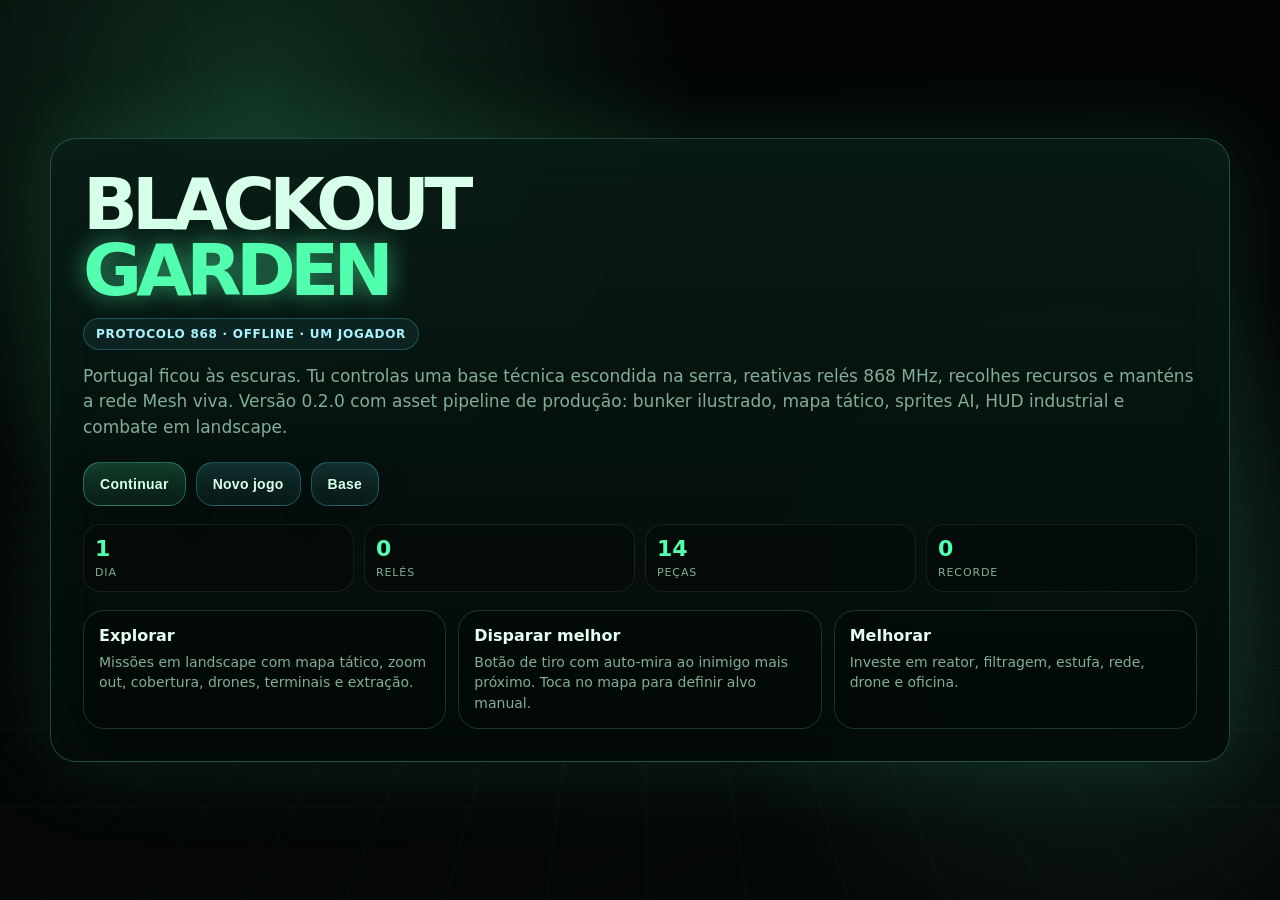
<file: web/index.html>
<!doctype html>
<html lang="pt-PT">
<head>
  <meta charset="utf-8" />
  <meta name="viewport" content="width=device-width, initial-scale=1, viewport-fit=cover, user-scalable=no" />
  <meta name="theme-color" content="#050906" />
  <meta name="mobile-web-app-capable" content="yes" />
  <meta name="apple-mobile-web-app-capable" content="yes" />
  <title>Blackout Garden: Protocolo 868</title>
  <link rel="manifest" href="manifest.webmanifest" />
  <link rel="stylesheet" href="style.css" />
</head>
<body>
  <canvas id="game" aria-label="Blackout Garden Protocolo 868"></canvas>
  <div id="uiRoot"></div>
  <script src="game.js"></script>
</body>
</html>
</file>
<file: web/style.css>
:root {
  --bg: #050906;
  --panel: rgba(5, 15, 12, 0.78);
  --panel2: rgba(10, 29, 23, 0.90);
  --line: rgba(118, 255, 190, 0.25);
  --text: #d7ffe9;
  --muted: #82ad98;
  --accent: #52ffae;
  --cyan: #5fdfff;
  --warn: #ffc85b;
  --danger: #ff5d6c;
}
* { box-sizing: border-box; }
html, body {
  margin: 0;
  height: 100%;
  overflow: hidden;
  background: #050906;
  color: var(--text);
  font-family: Inter, ui-sans-serif, system-ui, -apple-system, BlinkMacSystemFont, "Segoe UI", sans-serif;
  touch-action: none;
  user-select: none;
  -webkit-user-select: none;
  -webkit-tap-highlight-color: transparent;
}
#game {
  width: 100vw;
  height: 100dvh;
  display: block;
  background: #050906;
}
#uiRoot { position: fixed; inset: 0; pointer-events: none; }
.screen {
  position: absolute; inset: 0; pointer-events: auto;
  display: flex; align-items: center; justify-content: center;
  padding: max(14px, env(safe-area-inset-top)) 14px max(14px, env(safe-area-inset-bottom));
  background:
    radial-gradient(circle at 20% 12%, rgba(82,255,174,.18), transparent 34%),
    radial-gradient(circle at 84% 68%, rgba(95,223,255,.12), transparent 30%),
    linear-gradient(160deg, rgba(2,3,2,.96), rgba(5,9,6,.97));
  overflow: hidden;
}
.screen::before {
  content: ""; position: absolute; inset: -30%; opacity: .22;
  background-image:
    linear-gradient(rgba(82,255,174,.08) 1px, transparent 1px),
    linear-gradient(90deg, rgba(82,255,174,.07) 1px, transparent 1px);
  background-size: 38px 38px;
  transform: perspective(560px) rotateX(64deg) translateY(160px);
}
.menu-card, .base-card, .pause-card {
  position: relative;
  width: min(720px, calc(100vw - 22px));
  max-height: calc(100dvh - 28px);
  overflow: auto;
  border: 1px solid var(--line);
  border-radius: 26px;
  background: linear-gradient(180deg, rgba(9,28,22,.90), rgba(3,10,8,.93));
  box-shadow: 0 0 90px rgba(82,255,174,.12), inset 0 0 80px rgba(95,223,255,.025);
  padding: clamp(18px, 5vw, 32px);
  backdrop-filter: blur(14px);
}
h1 { margin: 0; font-size: clamp(34px, 11vw, 72px); letter-spacing: -0.08em; line-height: .92; text-transform: uppercase; }
h1 span { color: var(--accent); text-shadow: 0 0 24px rgba(82,255,174,.55); }
.subtitle { margin: 14px 0 0; color: var(--muted); font-size: clamp(14px, 3.7vw, 17px); line-height: 1.5; }
.badge { display:inline-block; margin-top: 14px; border: 1px solid rgba(95,223,255,.25); color: #aaf3ff; border-radius: 999px; padding: 8px 12px; font-weight: 800; background: rgba(95,223,255,.07); font-size: 12px; letter-spacing:.06em; text-transform: uppercase; }
.actions { display: flex; flex-wrap: wrap; gap: 10px; margin-top: 22px; }
button {
  pointer-events: auto; cursor: pointer; border: 1px solid rgba(82,255,174,.34); border-radius: 17px;
  color: var(--text); background: linear-gradient(180deg, rgba(82,255,174,.18), rgba(82,255,174,.05));
  padding: 13px 16px; font-weight: 900; letter-spacing: .02em; font-size: 14px;
  box-shadow: 0 10px 30px rgba(0,0,0,.28), inset 0 0 18px rgba(82,255,174,.04);
}
button.secondary { border-color: rgba(95,223,255,.28); background: linear-gradient(180deg, rgba(95,223,255,.14), rgba(95,223,255,.04)); }
button.danger { border-color: rgba(255,93,108,.38); background: linear-gradient(180deg, rgba(255,93,108,.13), rgba(255,93,108,.04)); }
button:active { transform: translateY(1px) scale(.99); }
.grid2, .grid3, .upgrades { display:grid; grid-template-columns: 1fr; gap: 12px; margin-top: 18px; }
.panel, .upgrade {
  border: 1px solid rgba(118,255,190,.18); border-radius: 21px; background: rgba(1,8,6,.42); padding: 15px;
}
.panel h3, .upgrade h4 { margin: 0 0 7px; font-size: 16px; color: #e7fff2; }
.panel p, .upgrade small { margin: 0; color: var(--muted); line-height: 1.45; font-size: 14px; }
.upgrade .cost { margin-top: 10px; color: var(--warn); font-weight: 900; font-size: 13px; }
.stats { display: grid; grid-template-columns: repeat(2, minmax(0,1fr)); gap: 10px; margin-top: 18px; }
.stat { border: 1px solid rgba(255,255,255,.08); border-radius: 18px; padding: 11px; background: rgba(0,0,0,.22); }
.stat b { display: block; font-size: 22px; color: var(--accent); }
.stat span { color: var(--muted); font-size: 11px; text-transform: uppercase; letter-spacing: .08em; }
.hud {
  position: absolute;
  left: max(10px, env(safe-area-inset-left));
  right: max(10px, env(safe-area-inset-right));
  top: max(8px, env(safe-area-inset-top));
  display: grid; gap: 7px; pointer-events: none;
}
.hud-panel { border: 1px solid rgba(118,255,190,.19); background: rgba(2,8,6,.60); backdrop-filter: blur(12px); border-radius: 17px; padding: 9px 11px; box-shadow: 0 0 40px rgba(0,0,0,.22); }
.hud-top { display:flex; justify-content: space-between; gap: 10px; align-items: center; font-size: 11px; color: var(--muted); text-transform: uppercase; letter-spacing:.08em; }
.bars { display:grid; gap: 5px; margin-top: 8px; }
.bar { height: 8px; border-radius: 999px; overflow:hidden; background: rgba(255,255,255,.08); }
.bar i { display:block; height: 100%; border-radius: 999px; background: linear-gradient(90deg, var(--accent), var(--cyan)); box-shadow: 0 0 14px rgba(82,255,174,.5); }
.bar.red i { background: linear-gradient(90deg, #ffb55b, var(--danger)); }
.objective { font-size: 12px; color: #d9ffe9; line-height: 1.35; }
.toast { position:absolute; left: 50%; top: max(76px, env(safe-area-inset-top)); transform: translateX(-50%); pointer-events:none; padding: 11px 14px; border-radius: 15px; border: 1px solid rgba(82,255,174,.25); background: rgba(0,0,0,.68); backdrop-filter: blur(10px); font-weight: 900; opacity:0; transition: opacity .25s, transform .25s; width: min(92vw, 460px); text-align:center; }
.toast.show { opacity:1; transform: translateX(-50%) translateY(8px); }
.controls { position: absolute; inset: 0; pointer-events: none; }
.joystick { position:absolute; left: max(18px, env(safe-area-inset-left)); bottom: max(22px, env(safe-area-inset-bottom)); width: 118px; height: 118px; border-radius: 50%; border: 1px solid rgba(118,255,190,.20); background: rgba(2,8,6,.36); backdrop-filter: blur(7px); pointer-events:auto; display:block; }
.stick { position:absolute; width:50px; height:50px; border-radius:50%; left:34px; top:34px; background: radial-gradient(circle, rgba(82,255,174,.38), rgba(95,223,255,.15)); border: 1px solid rgba(82,255,174,.30); box-shadow:0 0 26px rgba(82,255,174,.20); }
.action-pad { position:absolute; right: max(12px, env(safe-area-inset-right)); bottom: max(16px, env(safe-area-inset-bottom)); display:grid; grid-template-columns: 76px 76px; gap:10px; pointer-events:auto; }
.action-btn { width:76px; height:76px; border-radius: 24px; display:flex; align-items:center; justify-content:center; color:#eafff1; font-weight:950; border:1px solid rgba(118,255,190,.24); background:rgba(2,8,6,.48); backdrop-filter: blur(7px); box-shadow: inset 0 0 20px rgba(82,255,174,.06), 0 8px 24px rgba(0,0,0,.20); font-size: 12px; text-align:center; }
.action-btn.primary { background: radial-gradient(circle at 35% 25%, rgba(255,93,108,.26), rgba(2,8,6,.52)); border-color: rgba(255,93,108,.38); }
.action-btn.big { grid-column: span 2; width:162px; height:56px; border-radius: 19px; }
.action-btn:active, .action-btn.active { transform: scale(.97); filter: brightness(1.25); }
@media (min-width: 760px) {
  .menu-card, .base-card, .pause-card { width: min(820px, calc(100vw - 40px)); }
  .grid2 { grid-template-columns: repeat(2, minmax(0,1fr)); }
  .grid3 { grid-template-columns: repeat(3, minmax(0,1fr)); }
  .upgrades { grid-template-columns: repeat(2, minmax(0,1fr)); }
  .stats { grid-template-columns: repeat(4, minmax(0,1fr)); }
}
@media (max-height: 680px) {
  .joystick { width: 104px; height: 104px; }
  .stick { width: 44px; height: 44px; left:30px; top:30px; }
  .action-btn { width:68px; height:68px; border-radius:21px; }
  .action-btn.big { width:146px; height:50px; }
  .action-pad { grid-template-columns: 68px 68px; }
}


/* Production art overhaul v0.2.0 */
.menu-card, .base-card, .pause-card { width: min(1180px, calc(100vw - 24px)); }
.base-visual { padding: 10px; overflow: hidden; }
.base-scene { width: 100%; height: min(39vw, 470px); min-height: 260px; display: block; border-radius: 18px; background: linear-gradient(180deg, #0b1410, #060a08); }
.hud { position: absolute; left: max(10px, env(safe-area-inset-left)); right: auto; top: max(8px, env(safe-area-inset-top)); display: grid; gap: 7px; pointer-events: none; width: min(50vw, 470px); }
.hud-combat { display: flex; align-items: center; gap: 10px; }
.hud-portrait { flex: 0 0 58px; height: 58px; border-radius: 14px; border: 1px solid rgba(118,255,190,.30); background-image: radial-gradient(circle at 50% 50%, rgba(82,255,174,.10), rgba(0,0,0,.20)), url('assets/art/player_prod.webp'); background-size: 170%; background-position: 52% 20%; box-shadow: inset 0 0 18px rgba(82,255,174,.08), 0 0 20px rgba(0,0,0,.24); }
.hud-content { flex: 1; min-width: 0; }
@media (orientation: landscape) { .menu-card, .base-card, .pause-card { width: min(1180px, calc(100vw - 24px)); } .base-scene { height: min(36vw, 470px); } .joystick { width: 132px; height: 132px; } .stick { width: 56px; height: 56px; left: 38px; top: 38px; } .action-pad { right: max(18px, env(safe-area-inset-right)); bottom: max(16px, env(safe-area-inset-bottom)); grid-template-columns: 92px 92px; } .action-btn { width: 92px; height: 92px; } .action-btn.big { width: 194px; height: 60px; } }
@media (max-height: 520px) { .base-scene { height: 260px; } .hud { width: min(54vw, 440px); } }
</file>
